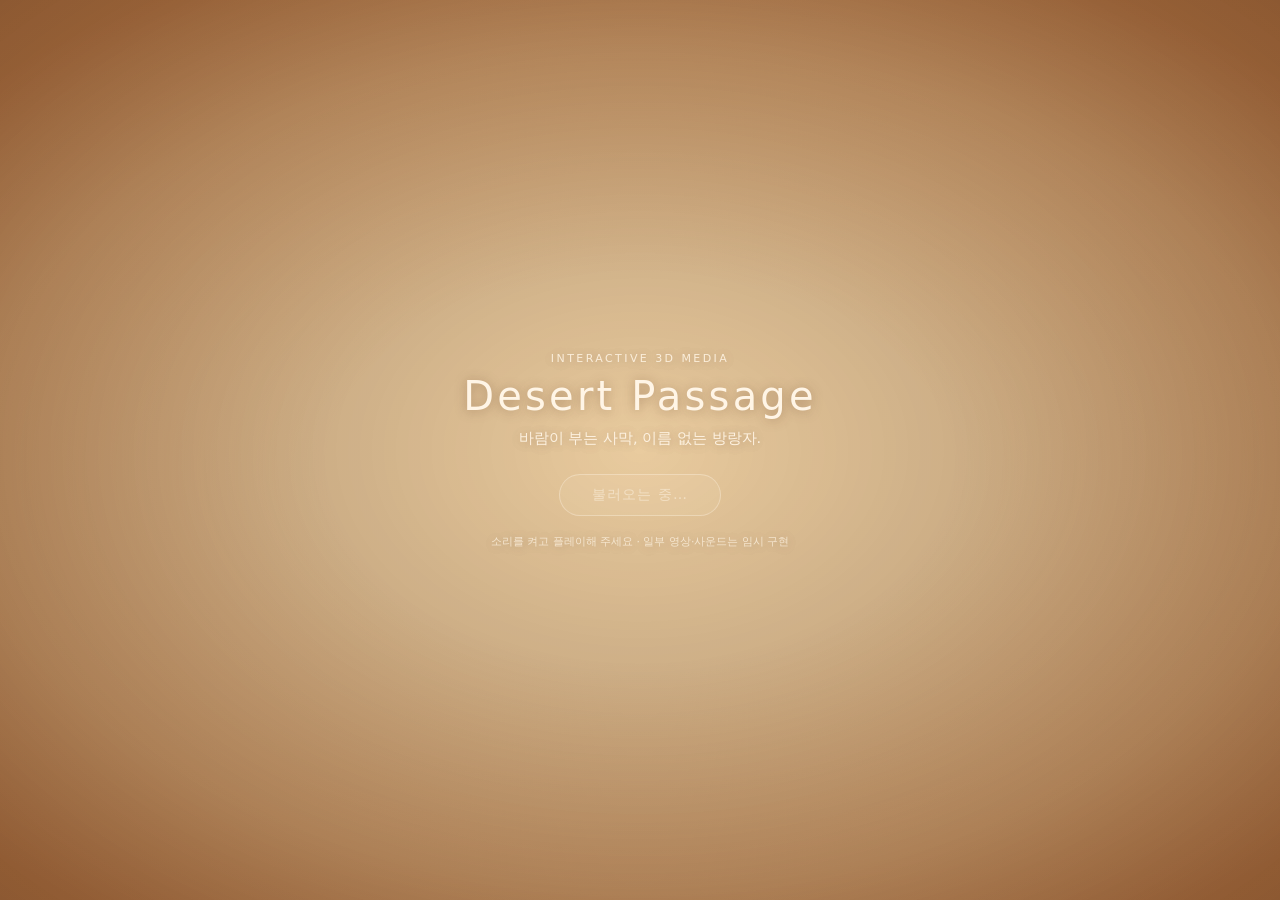
<file: index.html>
<!DOCTYPE html>
<html lang="ko">
<head>
  <meta charset="UTF-8" />
  <meta name="viewport" content="width=device-width, initial-scale=1.0" />
  <title>Desert Passage</title>

  <link rel="stylesheet" href="style.css" />

  <!-- A-Frame (Three.js 포함) -->
  <script src="https://aframe.io/releases/1.6.0/aframe.min.js"></script>

  <!-- 컴포넌트·시스템은 a-scene보다 먼저 등록되어야 하므로 head에서 순서대로 로드 -->
  <script src="js/config.js"></script>
  <script src="js/utils.js"></script>
  <script src="js/narrative.js"></script>
  <script src="js/game-state.js"></script>
  <script src="js/audio-manager.js"></script>
  <script src="js/world-builder.js"></script>
  <script src="js/player-controller.js"></script>
  <script src="js/character.js"></script>
  <script src="js/camera-controller.js"></script>
  <script src="js/interaction-manager.js"></script>
  <script src="js/portal-manager.js"></script>
  <script src="js/paradise-builder.js"></script>
  <script src="js/environment-transition.js"></script>
  <script src="js/cinematic.js"></script>
  <script src="js/interactions/object-kit.js"></script>
  <script src="js/interactions/compass.js"></script>
  <script src="js/interactions/cube.js"></script>
  <script src="js/interactions/radio.js"></script>
  <script src="js/interactions/dvd.js"></script>
  <script src="js/interactions/glider.js"></script>
  <script src="js/interactions/beanie.js"></script>
  <script src="main.js"></script>
</head>

<body>
  <a-scene
    renderer="antialias: false; colorManagement: true; toneMapping: ACESFilmic; exposure: 1.0"
    vr-mode-ui="enabled: false"
    background="color: #e29a4e"
    loading-screen="dotsColor: #C77C3E; backgroundColor: #f3dcb6"
    device-orientation-permission-ui="enabled: false">

    <!-- 조명: 값은 config.js(lighting)에서 덮어씁니다 -->
    <a-entity id="hemi-light" light="type: hemisphere; color: #ffe2bd; groundColor: #6d5848; intensity: 1.05"></a-entity>
    <a-entity id="sun-light" light="type: directional; color: #ffd6a0; intensity: 3"></a-entity>

    <!-- 플레이어: 위치·이동·충돌은 #player, 모양·포즈는 #avatar -->
    <a-entity id="player" player-controller>
      <a-entity id="avatar" wanderer-avatar></a-entity>
    </a-entity>

    <!-- 카메라: 고정 1인칭 + 인터랙션 시 3인칭 시네마틱 (camera-director) -->
    <a-entity id="camera"
      camera="fov: 70; near: 0.05; far: 70; active: true"
      camera-director="target: #player; avatar: #avatar"></a-entity>

    <!-- 사막 월드는 js/world-builder.js가 #desert-world로 생성합니다 -->
  </a-scene>

  <!-- ===== UI ===== -->
  <div id="haze"></div>
  <div id="fade"></div>
  <div id="letterbox"><i></i><i></i></div>
  <div id="crosshair"></div>
  <div id="prompt"></div>
  <div id="toast"></div>

  <div id="hud">
    <ul>
      <li><kbd>W</kbd><kbd>A</kbd><kbd>S</kbd><kbd>D</kbd> 걷기 · <kbd>Shift</kbd> 빠르게</li>
      <li><kbd>마우스</kbd> 시점 · <kbd>E</kbd> 상호작용</li>
      <li><kbd>C</kbd> 나침반 · <kbd>Space</kbd> 자막 넘기기</li>
      <li><kbd>Esc</kbd> 마우스 해제 · <kbd>`</kbd> 디버그</li>
    </ul>
  </div>


  <div id="resume-hint">화면을 클릭하면 시점 조작이 다시 활성화됩니다</div>
  <pre id="debug-panel"></pre>

  <div id="start-overlay">
    <div class="panel">
      <p class="eyebrow">Interactive 3D Media</p>
      <h1>Desert Passage</h1>
      <p class="desc">바람이 부는 사막, 이름 없는 방랑자.</p>
      <button type="button" id="start-button" disabled>불러오는 중…</button>
      <p class="small">소리를 켜고 플레이해 주세요 · 일부 영상·사운드는 임시 구현</p>
    </div>
  </div>
</body>
</html>
</file>
<file: style.css>
/* ==========================================================================
   Desert Passage — style.css
   화면 레이아웃 / 조준점 / 상호작용 안내 / 시네마틱 레터박스 / 큐브 안내 / 시작 화면
   ========================================================================== */

:root {
  --ink: #3a2418;
  --panel: rgba(46, 30, 20, 0.5);
  --cream: #fbefdc;
  --gold: #ffd58a;
}

* {
  box-sizing: border-box;
}

html,
body {
  margin: 0;
  width: 100%;
  height: 100%;
  overflow: hidden;
  background: #e6c697;
  color: var(--ink);
  font-family: "Pretendard", "Apple SD Gothic Neo", "Malgun Gothic", system-ui, sans-serif;
  -webkit-font-smoothing: antialiased;
}

a-scene {
  position: fixed;
  inset: 0;
}

/* 렌더 해상도를 낮췄을 때 부드럽게 확대 (모래폭풍의 흐릿한 느낌) */
a-scene canvas {
  image-rendering: auto;
}

/* ---------- 모래폭풍 시야 가장자리 (CSS, 비용 거의 없음) ---------- */
#haze {
  position: fixed;
  inset: 0;
  pointer-events: none;
  background:
    radial-gradient(ellipse 70% 62% at 50% 52%, rgba(226, 150, 74, 0) 35%, rgba(214, 128, 54, 0.45) 75%, rgba(196, 108, 40, 0.8) 100%);
  z-index: 5;
  transition: opacity 1.2s ease;
}

body.cinematic #haze {
  opacity: 0.55;
}

kbd {
  display: inline-block;
  min-width: 18px;
  margin-right: 3px;
  padding: 0 5px;
  border: 1px solid rgba(255, 236, 205, 0.4);
  border-radius: 4px;
  background: rgba(255, 236, 205, 0.12);
  font-family: inherit;
  font-size: 11px;
  text-align: center;
}

/* ---------- 1인칭 조준점 ---------- */
#crosshair {
  position: fixed;
  left: 50%;
  top: 50%;
  width: 5px;
  height: 5px;
  margin: -2.5px 0 0 -2.5px;
  border-radius: 50%;
  background: rgba(255, 248, 236, 0.85);
  box-shadow: 0 0 0 1px rgba(60, 35, 20, 0.35);
  pointer-events: none;
  opacity: 0;
  transition: opacity 0.3s ease;
  z-index: 10;
}

body.playing #crosshair {
  opacity: 1;
}

body.cinematic #crosshair {
  opacity: 0;
}

/* ---------- 상호작용 안내 ---------- */
#prompt {
  position: fixed;
  left: 50%;
  top: calc(50% + 38px);
  transform: translate(-50%, 6px);
  padding: 6px 14px;
  border-radius: 999px;
  background: var(--panel);
  color: var(--cream);
  font-size: 13px;
  letter-spacing: 0.02em;
  white-space: nowrap;
  pointer-events: none;
  opacity: 0;
  transition: opacity 0.2s ease, transform 0.2s ease;
  backdrop-filter: blur(3px);
  z-index: 12;
}

#prompt.show {
  opacity: 1;
  transform: translate(-50%, 0);
}

#prompt kbd {
  color: var(--gold);
  border-color: rgba(255, 213, 138, 0.55);
}

/* ---------- 짧은 알림 ---------- */
#toast {
  position: fixed;
  left: 50%;
  bottom: 13vh;
  transform: translateX(-50%);
  padding: 7px 16px;
  border-radius: 999px;
  background: var(--panel);
  color: var(--cream);
  font-size: 13px;
  pointer-events: none;
  opacity: 0;
  transition: opacity 0.35s ease;
  z-index: 14;
}

#toast.show {
  opacity: 1;
}

/* ---------- 시네마틱 레터박스 ---------- */
#letterbox i {
  position: fixed;
  left: 0;
  right: 0;
  height: 11vh;
  background: #0d0906;
  pointer-events: none;
  transition: transform 1.1s cubic-bezier(0.4, 0, 0.2, 1);
  z-index: 9;
}

#letterbox i:first-child {
  top: 0;
  transform: translateY(-100%);
}

#letterbox i:last-child {
  bottom: 0;
  transform: translateY(100%);
}

body.cinematic #letterbox i {
  transform: translateY(0);
}

/* ---------- 조작 안내 ---------- */
#hud {
  position: fixed;
  left: 16px;
  bottom: 16px;
  padding: 10px 13px;
  border-radius: 8px;
  background: var(--panel);
  color: var(--cream);
  font-size: 12px;
  line-height: 1.65;
  pointer-events: none;
  backdrop-filter: blur(3px);
  opacity: 0;
  transition: opacity 0.4s ease;
  z-index: 10;
}

body.playing #hud {
  opacity: 0.9;
}

body.cinematic #hud {
  opacity: 0;
}

#hud ul {
  margin: 0;
  padding: 0;
  list-style: none;
}

/* ---------- 큐브 안내 ---------- */
#cube-help {
  position: fixed;
  left: 50%;
  bottom: calc(7vh + 14px);
  transform: translateX(-50%);
  width: min(560px, calc(100% - 32px));
  padding: 12px 16px;
  border-radius: 10px;
  background: rgba(40, 26, 18, 0.66);
  color: var(--cream);
  font-size: 12.5px;
  line-height: 1.6;
  text-align: center;
  pointer-events: none;
  opacity: 0;
  transition: opacity 0.3s ease;
  backdrop-filter: blur(4px);
  z-index: 13;
}

#cube-help.show {
  opacity: 1;
}

#cube-help .title {
  margin-bottom: 6px;
  color: var(--gold);
  font-weight: 600;
}

#cube-help .faces {
  display: flex;
  flex-wrap: wrap;
  justify-content: center;
  gap: 6px 12px;
  margin-bottom: 6px;
}

#cube-help .chip {
  display: inline-flex;
  align-items: center;
  gap: 4px;
}

#cube-help .chip i {
  display: inline-block;
  width: 11px;
  height: 11px;
  border-radius: 2px;
  box-shadow: 0 0 0 1px rgba(0, 0, 0, 0.35);
}

#cube-help .moves {
  margin-top: 4px;
  opacity: 0.75;
  font-variant-numeric: tabular-nums;
}

/* ---------- 포인터 잠금 해제 안내 ---------- */
#resume-hint {
  position: fixed;
  top: calc(7vh + 12px);
  left: 50%;
  transform: translateX(-50%);
  padding: 6px 14px;
  border-radius: 999px;
  background: var(--panel);
  color: var(--cream);
  font-size: 12.5px;
  pointer-events: none;
  opacity: 0;
  transition: opacity 0.25s ease;
  z-index: 14;
}

#resume-hint.show {
  opacity: 1;
}

/* ---------- 디버그 ---------- */
#debug-panel {
  position: fixed;
  top: 12px;
  right: 12px;
  margin: 0;
  padding: 8px 11px;
  border-radius: 6px;
  background: rgba(20, 12, 8, 0.72);
  color: #ffe0b0;
  font: 11.5px/1.5 ui-monospace, "SFMono-Regular", Consolas, monospace;
  white-space: pre;
  pointer-events: none;
  display: none;
  z-index: 20;
}

#debug-panel.show {
  display: block;
}

/* ---------- 시작 화면 ---------- */
#start-overlay {
  position: fixed;
  inset: 0;
  display: flex;
  align-items: center;
  justify-content: center;
  padding: 16px;
  background: radial-gradient(ellipse at center, rgba(243, 220, 182, 0.25), rgba(90, 58, 40, 0.55));
  z-index: 30;
  transition: opacity 0.8s ease;
}

#start-overlay.hidden {
  opacity: 0;
  pointer-events: none;
}

#start-overlay .panel {
  width: 100%;
  max-width: 380px;
  text-align: center;
  color: #fff5e6;
  text-shadow: 0 1px 12px rgba(80, 40, 20, 0.35);
}

#start-overlay .eyebrow {
  margin: 0 0 8px;
  font-size: 11px;
  letter-spacing: 0.22em;
  text-transform: uppercase;
  opacity: 0.85;
}

#start-overlay h1 {
  margin: 0 0 10px;
  font-size: 40px;
  font-weight: 300;
  letter-spacing: 0.08em;
}

#start-overlay .desc {
  margin: 0 0 26px;
  font-size: 14.5px;
  opacity: 0.92;
}

#start-overlay button {
  padding: 11px 32px;
  border: 1px solid rgba(255, 245, 230, 0.7);
  border-radius: 999px;
  background: rgba(255, 245, 230, 0.12);
  color: #fff5e6;
  font: inherit;
  font-size: 14px;
  letter-spacing: 0.08em;
  cursor: pointer;
  transition: background 0.2s ease;
}

#start-overlay button:hover:not(:disabled) {
  background: rgba(255, 245, 230, 0.28);
}

#start-overlay button:disabled {
  opacity: 0.55;
  cursor: wait;
}

#start-overlay .small {
  margin: 18px 0 0;
  font-size: 11px;
  opacity: 0.72;
}

/* ---------- 포털 통과: 따뜻한 흰빛 페이드 ---------- */
#fade {
  position: fixed;
  inset: 0;
  background: radial-gradient(circle at 50% 50%, #fffaf0 0%, #fff1d8 60%, #ffe6bf 100%);
  opacity: 0;
  pointer-events: none;
  z-index: 30;
}

/* 낙원: 모래폭풍 가장자리 효과 없음 */
body.paradise #haze {
  opacity: 0;
}

/* 3인칭(캐릭터 뒤)에서는 조준점 숨김 / 전환 중에는 안내 문구 숨김 */
body.third-person #crosshair,
body.transitioning #crosshair,
body.transitioning #prompt {
  opacity: 0;
}

/* ==========================================================================
 *  시네마틱 자막 (cinematic.js)
 *  · 상황 자막·독백: 아래 검정 띠 위쪽 중앙
 *  · 회상 텍스트: 아래쪽 중앙, 제목 → 문장 → 완료 독백
 *  · [제작 중] 안내: 작품 문장과 구분되도록 점선 테두리·작은 고정폭 글씨
 * ========================================================================== */
#cine-caption {
  position: fixed;
  left: 50%;
  bottom: calc(11vh + 22px);
  transform: translateX(-50%);
  max-width: min(760px, 86vw);
  color: #fbf2e4;
  font-size: clamp(16px, 2.1vw, 21px);
  line-height: 1.6;
  letter-spacing: 0.02em;
  text-align: center;
  text-shadow: 0 1px 10px rgba(0, 0, 0, 0.55), 0 0 2px rgba(0, 0, 0, 0.6);
  opacity: 0;
  transition: opacity 0.8s ease;
  pointer-events: none;
  z-index: 12;
}
#cine-caption.monologue {
  font-style: italic;
  font-size: clamp(17px, 2.3vw, 23px);
}
#cine-caption.show {
  opacity: 1;
}

#cine-memory {
  position: fixed;
  left: 50%;
  bottom: calc(11vh + 18px);
  transform: translateX(-50%);
  width: min(720px, 88vw);
  padding: 18px 26px 14px;
  border-radius: 10px;
  background: linear-gradient(180deg, rgba(13, 9, 6, 0) 0%, rgba(13, 9, 6, 0.55) 22%, rgba(13, 9, 6, 0.62) 100%);
  color: #fbf2e4;
  text-align: center;
  opacity: 0;
  transition: opacity 0.9s ease;
  pointer-events: none;
  z-index: 12;
}
#cine-memory.show {
  opacity: 1;
}
#cine-memory p {
  margin: 0;
  opacity: 0;
  transition: opacity 0.8s ease;
}
#cine-memory p.show {
  opacity: 1;
}
#cine-memory .mem-title {
  font-size: 12px;
  letter-spacing: 0.32em;
  text-transform: uppercase;
  color: #e5b97a;
  margin-bottom: 12px;
}
#cine-memory .mem-line {
  min-height: 3.2em;
  font-size: clamp(16px, 2vw, 20px);
  line-height: 1.65;
  text-shadow: 0 1px 8px rgba(0, 0, 0, 0.5);
}
#cine-memory.final .mem-line {
  font-style: italic;
  color: #ffe2b0;
}
#cine-memory .mem-notice {
  margin: 12px auto 4px;
  max-width: 560px;
  padding: 7px 12px;
  border: 1px dashed rgba(255, 255, 255, 0.45);
  border-radius: 6px;
  font-family: ui-monospace, "SFMono-Regular", Consolas, monospace;
  font-size: 11.5px;
  line-height: 1.5;
  color: #cfe3ef;
  background: rgba(40, 70, 90, 0.35);
}
#cine-memory .mem-hint {
  margin-top: 10px;
  font-size: 11px;
  letter-spacing: 0.12em;
  color: rgba(251, 242, 228, 0.6);
  white-space: pre;
}

/* 1인칭 인터랙션 안내 (예: "클릭해서 두드리기") — 화면 위쪽 */
#fp-hint {
  position: fixed;
  left: 50%;
  top: calc(11vh + 16px);
  transform: translateX(-50%);
  padding: 6px 14px;
  border-radius: 999px;
  background: rgba(13, 9, 6, 0.45);
  color: #fbf2e4;
  font-size: 13px;
  letter-spacing: 0.04em;
  opacity: 0;
  transition: opacity 0.5s ease;
  pointer-events: none;
  z-index: 12;
}
#fp-hint.show {
  opacity: 1;
}

/* 낙원: 밝은 배경에서도 자막이 읽히도록 그림자를 진하게 */
body.paradise #cine-caption {
  text-shadow: 0 1px 14px rgba(25, 35, 15, 0.8), 0 0 3px rgba(0, 0, 0, 0.7);
}
</file>
